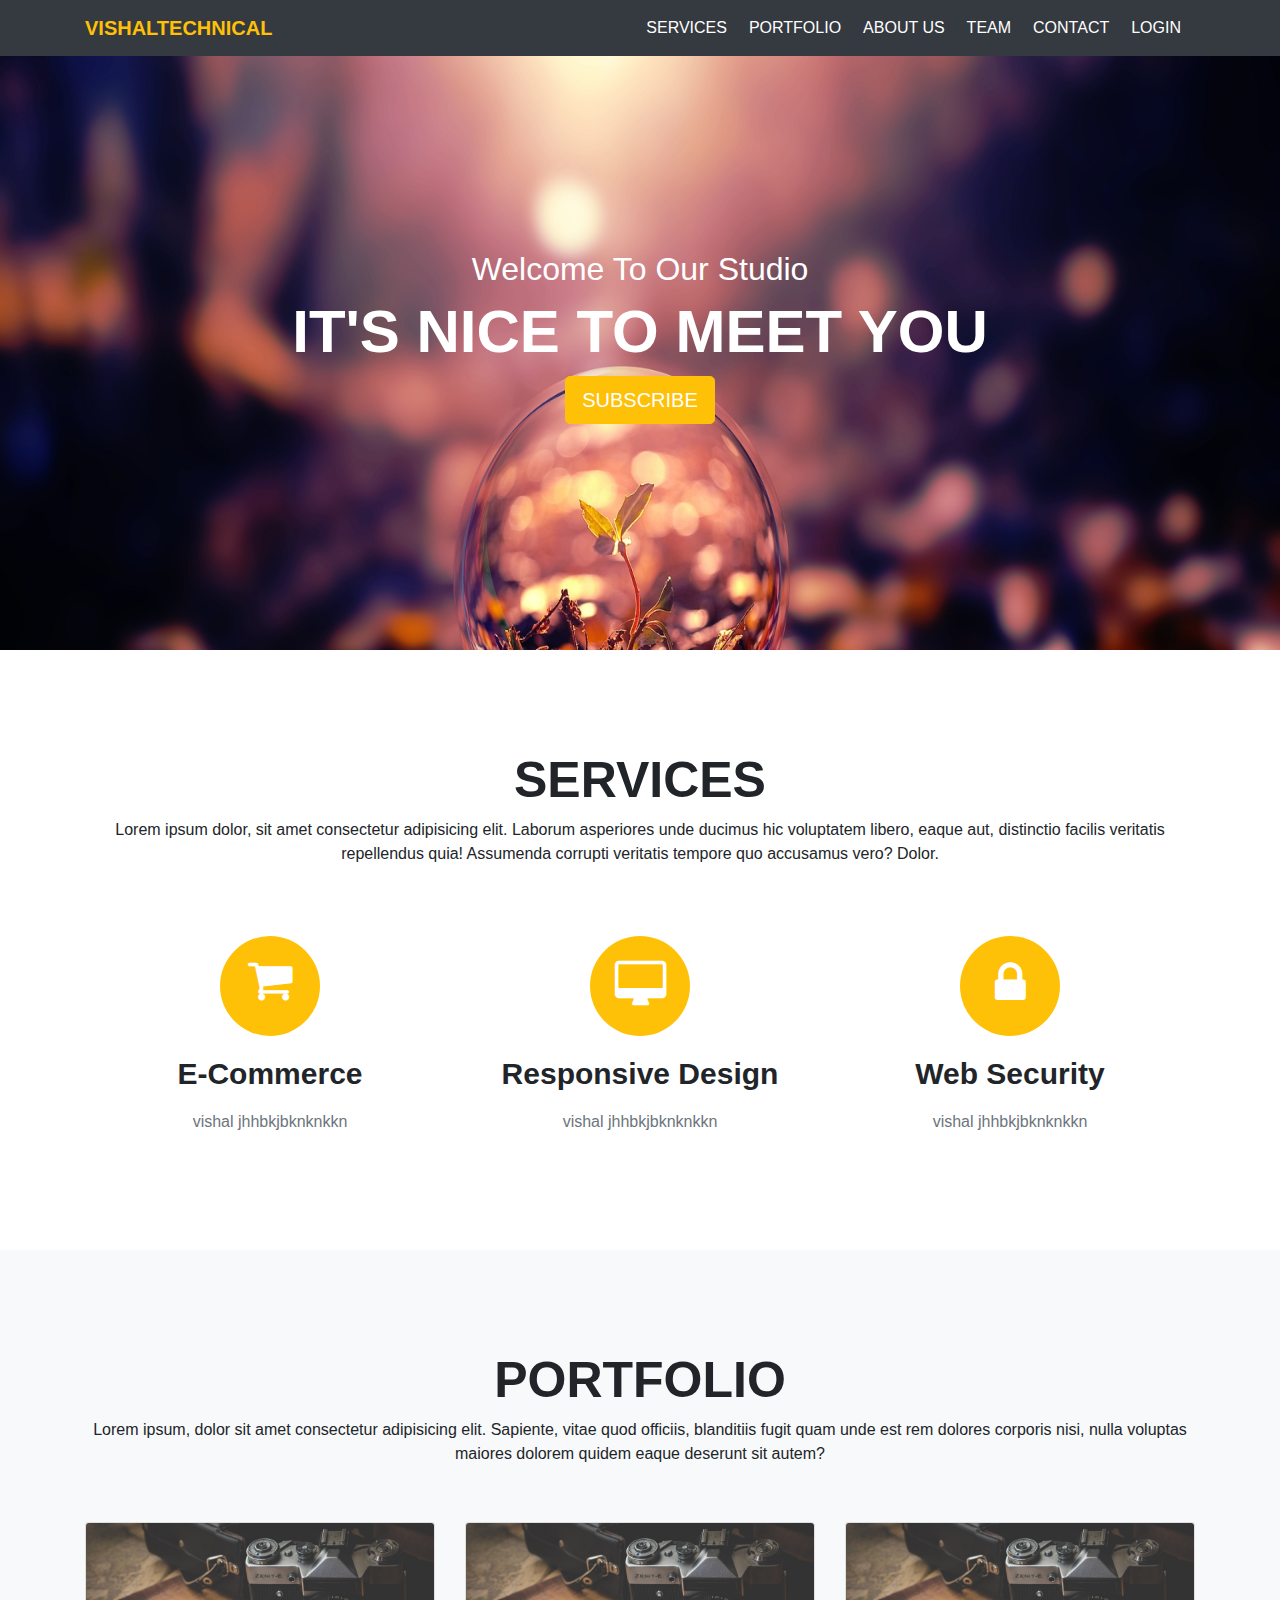
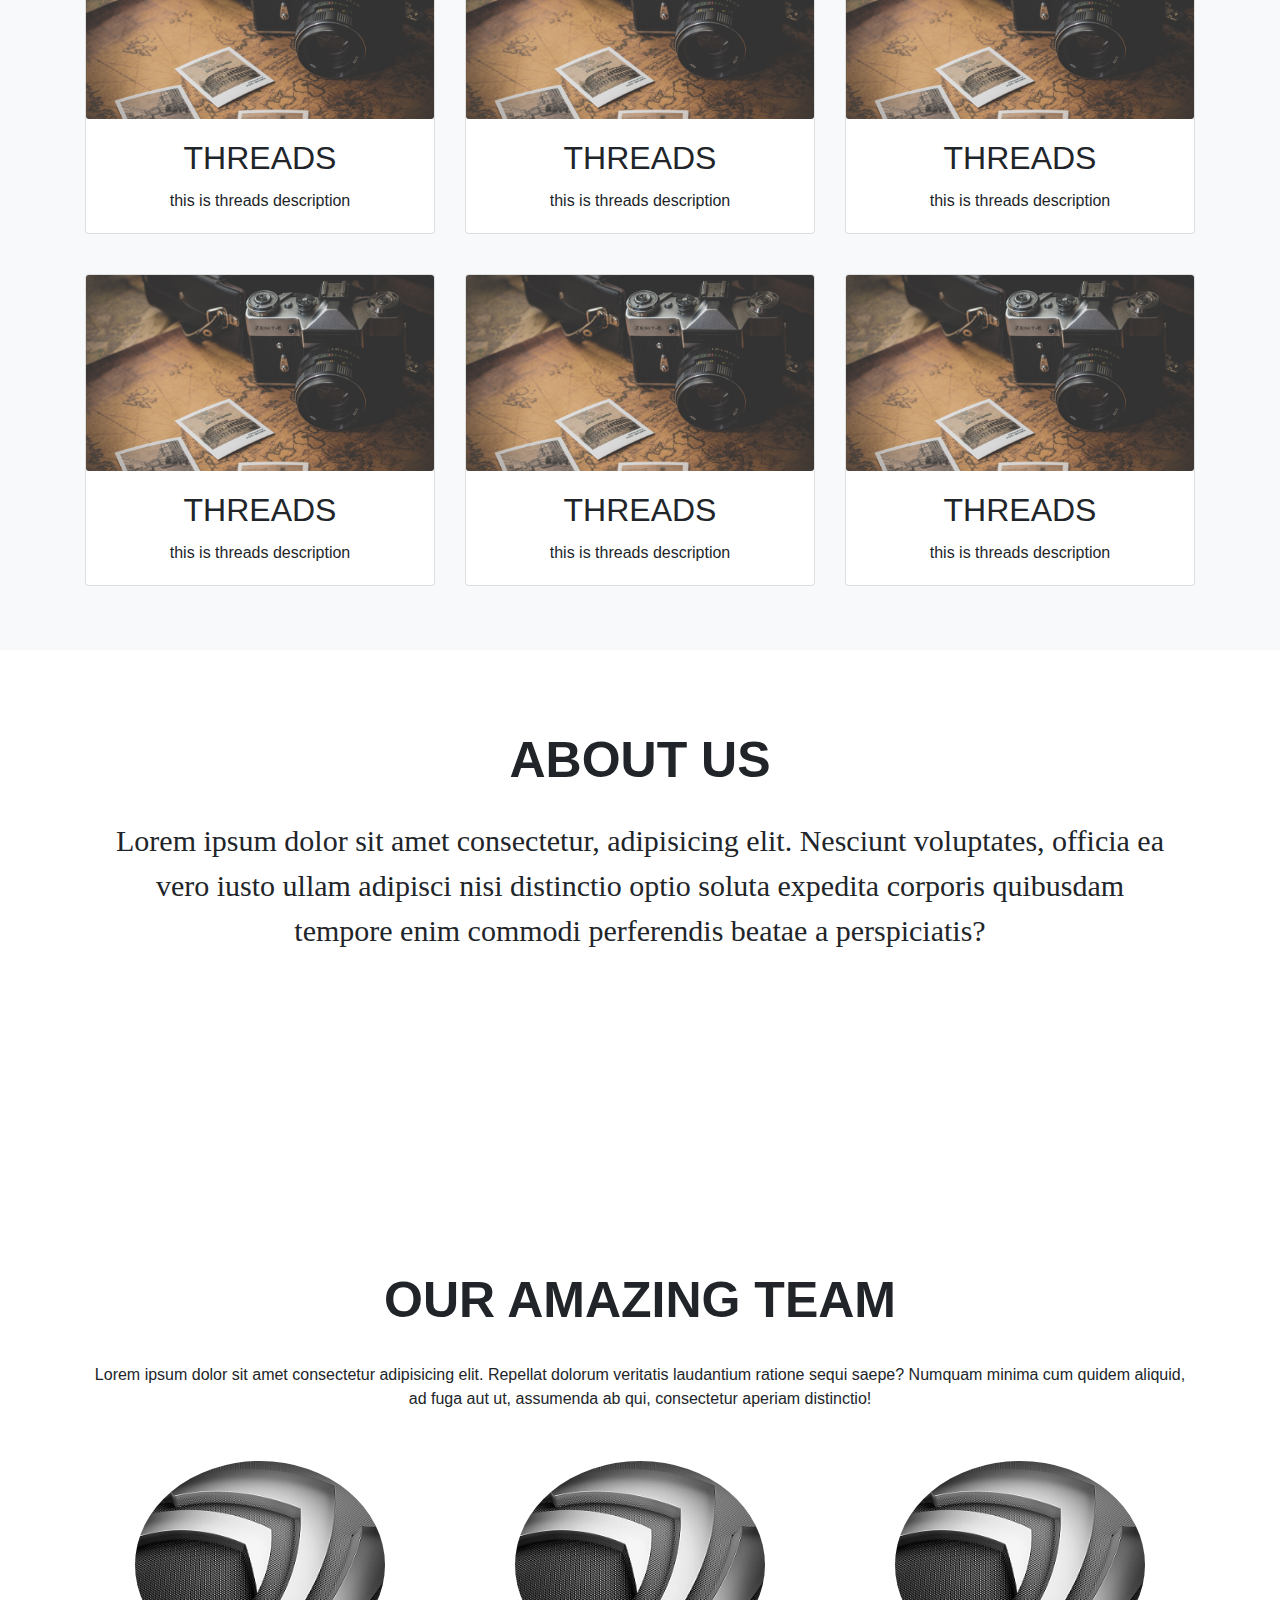
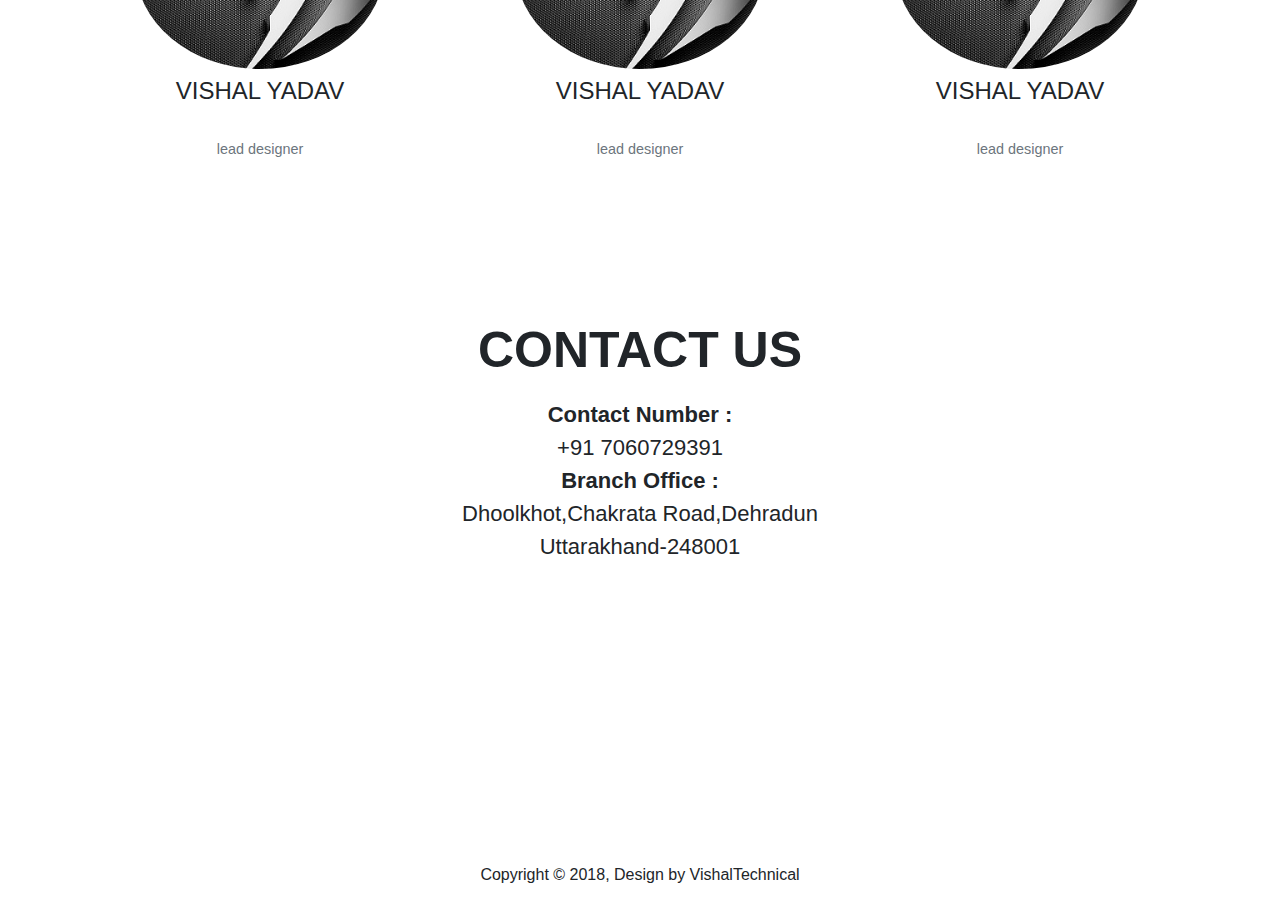
<file: index.html>
<!DOCTYPE html>
<html lang="en">
<head>
    <meta charset="UTF-8">
    <meta name="viewport" content="width=device-width, initial-scale=1.0">
    <meta http-equiv="X-UA-Compatible" content="ie=edge">
    <link rel="stylesheet" type="text/css" href="style.css">
    <link rel="stylesheet" href="css/bootstrap.min.css">
    <script src="js/jquery.js"></script>
    <script src="js/bootstrap.min.js"></script>
    <link rel="stylesheet" href="https://cdnjs.cloudflare.com/ajax/libs/font-awesome/4.7.0/css/font-awesome.min.css">
    <title>Responsive Website</title>
</head>
<body>
    <div class="container-fluid bgimg">
        <nav class="navbar navbar-expand-md bg-dark navbar-dark fixed-top">
            <div class="container">
                <a href="" class="navbar-brand text-warning font-weight-bold">VISHALTECHNICAL</a>
                <button class="navbar-toggler" type="button" data-toggle="collapse" data-target="#collapsenavbar">
                    <span class="navbar-toggler-icon"></span>
                </button>
                <div class="collapse navbar-collapse text-center" id="collapsenavbar">
                    <ul class="navbar-nav ml-auto ">
                        <li class="nav-item">
                            <a href="#services" class="nav-link text-white"> SERVICES</a>
                        </li>
                        <li class="nav-item">
                             <a href="#portfolio" class="nav-link text-white">PORTFOLIO</a>
                        </li>
                        <li class="nav-item">
                             <a href="#about" class="nav-link text-white">ABOUT US</a>
                        </li>
                        <li class="nav-item">
                            <a href="#teams" class="nav-link text-white">TEAM</a>
                        </li>
                        <li class="nav-item">
                            <a href="#contact" class="nav-link text-white">CONTACT</a>
                        </li>
                        <li class="nav-item">
                            <a href="login.html" class="nav-link text-white">LOGIN</a>
                        </li>
                    </ul>
                </div>
            </div>
        </nav>
        <div class="container text-center text-white headerset">
            <h2>Welcome To Our Studio</h2>
            <h1> IT'S NICE TO MEET YOU</h1>
            <button class="btn btn-warning text-white btn-lg">SUBSCRIBE</button>
        </div>
    </div>
    <section class="container ourservices text-center" id="services">
        <h1>SERVICES</h1>
        <p>Lorem ipsum dolor, sit amet consectetur adipisicing elit. Laborum asperiores unde ducimus hic voluptatem libero, eaque aut,
             distinctio facilis veritatis repellendus quia! Assumenda corrupti veritatis tempore quo accusamus vero? Dolor.</p>
        <div class="row rowsetting">
            <div class="col-lg-4 col-md-4 col-10 d-block m-auto">
                <div class="imgsetting d-block m-auto bg-warning"><i class=" fa fa-shopping-cart fa-3x text-white"></i>
                </div>
            <h2>E-Commerce</h2>  
            <p>vishal jhhbkjbknknkkn</p>  
            </div>
            <div class="col-lg-4 col-md-4 col-10 d-block m-auto">
                <div class="imgsetting d-block m-auto bg-warning"><i class="fa fa-desktop fa-3x text-white" ></i>
                </div>
            <h2>Responsive Design</h2>  
            <p>vishal jhhbkjbknknkkn</p>  
            </div>
            <div class="col-lg-4 col-md-4 col-10 d-block m-auto">
                <div class="imgsetting d-block m-auto bg-warning"><i class="fa fa-lock fa-3x text-white"></i>
                </div>
                <h2>Web Security</h2>  
                <p>vishal jhhbkjbknknkkn</p>  
            </div>    
        </div>
    </section>
    <section class="portfolio bg-light" id="portfolio">
        <div class="container text-center">
            <h1>PORTFOLIO</h1>
            <p>Lorem ipsum, dolor sit amet consectetur adipisicing elit. Sapiente, vitae quod officiis, blanditiis fugit 
                quam unde est rem dolores corporis nisi, nulla voluptas maiores dolorem quidem eaque deserunt sit autem?</p>
            <div class="row">
                <div class="col-lg-4 col-md-4 col-sm-12 col-10 d-block m-auto">
                    <div class="card">
                        <img src="img/camera.jpg" alt="portfolio image" class="card-img img-fluid">
                        <div class="card-body">
                            <h2 class="card-title"> THREADS</h2>
                            <p class="card-text">this is threads description</p>
                        </div>
                    </div>

                </div>
                <div class="col-lg-4 col-md-4 col-sm-12 col-10 d-block m-auto">
                        <div class="card">
                            <img src="img/camera.jpg" alt="portfolio image" class="card-img img-fluid">
                            <div class="card-body">
                                <h2 class="card-title"> THREADS</h2>
                                <p class="card-text">this is threads description</p>
                            </div>
                        </div>
    
                    </div>
                <div class="col-lg-4 col-md-4 col-sm-12 col-10 d-block m-auto">
                    <div class="card">
                        <img src="img/camera.jpg" alt="portfolio image" class="card-img img-fluid">
                        <div class="card-body">
                            <h2 class="card-title"> THREADS</h2>
                            <p class="card-text">this is threads description</p>
                        </div>
                    </div>

                </div>    

            </div>
            <div class="row">
                    <div class="col-lg-4 col-md-4 col-sm-12 col-10 d-block m-auto">
                        <div class="card">
                            <img src="img/camera.jpg" alt="portfolio image" class="card-img img-fluid">
                            <div class="card-body">
                                <h2 class="card-title"> THREADS</h2>
                                <p class="card-text">this is threads description</p>
                            </div>
                        </div>
    
                    </div>
                    <div class="col-lg-4 col-md-4 col-sm-12 col-10 d-block m-auto">
                            <div class="card">
                                <img src="img/camera.jpg" alt="portfolio image" class="card-img img-fluid">
                                <div class="card-body">
                                    <h2 class="card-title"> THREADS</h2>
                                    <p class="card-text">this is threads description</p>
                                </div>
                            </div>
        
                        </div>
                    <div class="col-lg-4 col-md-4 col-sm-12 col-10 d-block m-auto">
                        <div class="card">
                            <img src="img/camera.jpg" alt="portfolio image" class="card-img img-fluid">
                            <div class="card-body">
                                <h2 class="card-title"> THREADS</h2>
                                <p class="card-text">this is threads description</p>
                            </div>
                        </div>
    
                    </div>    
    
                </div>
        </div>

    </section>

    <section class="about" id="about">
        <div class="container text-center m-auto d-block ">
            <h1>ABOUT US</h1>
            <p>
                Lorem ipsum dolor sit amet consectetur, adipisicing elit. Nesciunt voluptates, officia ea vero iusto
                ullam adipisci nisi distinctio optio soluta expedita corporis quibusdam tempore enim commodi perferendis beatae a perspiciatis?
            </p>

        </div>

    </section>
    <section class="team" id="teams">
        <div class="container text-center">
            <h1>OUR AMAZING TEAM</h1>
            <p>Lorem ipsum dolor sit amet consectetur adipisicing elit. Repellat dolorum veritatis laudantium ratione sequi saepe?
                 Numquam minima cum quidem aliquid, ad fuga aut ut, assumenda ab qui, consectetur aperiam distinctio!</p>
            <div class="row teamsetting">
                <div class="col-lg-4 col-md-4 col-sm-10 col-12 d-block m-auto">
                    <figure class="figure">
                        <img src="img/logo.jpg" alt="#" class="figure-img img-fluid rounded-circle" height="250px" width="250px">
                        <figcaption>
                            <h4>VISHAL YADAV</h4>
                            <p class="figure-caption">lead designer</p>
                        </figcaption>
                    </figure>
                </div>
                <div class="col-lg-4 col-md-4 col-sm-10 col-12 d-block m-auto">
                        <figure class="figure">
                            <img src="img/logo.jpg" alt="#" class="figure-img img-fluid rounded-circle" height="250px" width="250px">
                            <figcaption>
                                <h4>VISHAL YADAV</h4>
                                <p class="figure-caption">lead designer</p>
                            </figcaption>
                        </figure>
                </div>
                <div class="col-lg-4 col-md-4 col-sm-10 col-12 d-block m-auto">
                        <figure class="figure">
                            <img src="img/logo.jpg" alt="#" class="figure-img img-fluid rounded-circle" height="250px" width="250px">
                            <figcaption>
                                <h4>VISHAL YADAV</h4>
                                <p class="figure-caption">lead designer</p>
                            </figcaption>
                        </figure>
                </div>
            </div>
        </div>

    </section>
    <section class="contact" id="contact">
        <div class="container text-center">
                <h1>CONTACT US </h1>
                            <address>
                                <strong>Contact Number :</strong>
                                <br>
                                +91 7060729391
                                <br>
                                <strong>Branch Office :</strong>
                                <br>
                                Dhoolkhot,Chakrata Road,Dehradun <br>
                                Uttarakhand-248001
                            </address>
        </div> 
    </section>
    <footer class="footer">
        <h6 class="text-center">Copyright 
            <span>&copy;</span>
            2018, Design by VishalTechnical </h6>
    </footer>

    
</body>
</html>
</file>
<file: style.css>
.bgimg{
    background-image:url('img/ballon.jpg');
    background-size: 100% 100%;
    background-attachment: fixed;
    width: 100%;
    height: 650px;
}
#collapsenavbar ul li{
    padding-right: 6px;
}
#collapsenavbar ul li:hover{
    background-color: purple;
    padding: 5px;
}
.headerset{
    padding-top: 250px;
    box-sizing: border-box;
}
.headerset h2{
    font-size: 32px;
}
.headerset h1{
    font-size: 60px;
    font-weight: bold;
}
.ourservices{
    padding: 100px 0px 60px;
    height:700px;
}
.ourservices h1{
    font-weight: bold;
    font-size:50px;
}
.rowsetting{
    margin: 70px 0px !important;
}
.rowsetting h2{
    margin-top: 20px;
    font-weight: bold;
    font-size: 30px;
}
.rowsetting p{
    padding: 10px;
    color: #6c757d !important;
}
.imgsetting{
    border-radius: 50%;
    height: 100px;
    width: 100px;
}
.fa-shopping-cart{
    margin-top: 20px;
}
.fa-desktop{
    margin-top: 25px;
}
.fa-lock{
    margin-top: 23px;
}
.portfolio{
    height: 1100px;
    width: 100%;
    padding: 100px 0px 50px;
}
.portfolio h1{
    font-size: 50px;
    font-weight: bold;
}
.card{
    margin-top: 40px;
}
.about{
    padding-top: 40px;
    height: 300px;
    
}
.about h1{
    font-size: 50px;
    font-weight: bold;
}
.about p {
    padding: 20px;
    height: 200px !important;
    font-size: 30px;
    font-weight: 500;
    font-family: 'Times New Roman', Times, serif;

}

.team{
    height:600px;
    padding: 100px 0px 60px;
    width: 100%;
}
.team h1{
    margin-top: 20px !important;
    font-size: 50px;
    font-weight: bold;
}
.teamsetting{
    margin-top: 50px !important;
}
.contact{
    padding: 60px 0px 50px;
    height:400px;
}
.contact h1{
    font-size: 50px;
    font-weight: bold;
    padding: 10px;
}
.contact address{
    font-size: 22px;
}
.footer{
    height:50px;  
}
.footer h6{
    line-height: 50px;
}

/* /////////////////RESPONSIVE//////////// */

@media(min-width:992px){
    .ourservices{
        height: 600px;
    }
    .portfolio{
        height: 1000px;
    }
    .about{
        padding-top: 80px;
        height: 500px;
    }
    .team{
        height: 700px;
    }
    .team p{
        padding-top: 25px;
    }
    .contact{
        height: 600px;
    }

}
@media(min-width:768px) and (max-width:991px){
    .ourservices{
        height: 600px;
    }
    .portfolio{
        height: 900px;
    }
    .about{
        padding-top: 60px;
    }
    .team{
        margin-top: 200px;
    }
    .team p{
        padding-top: 30px;
    }
    .contact{
        padding-top: 150px;
    }
    .footer{
        padding-top: 80px;
    }

}
@media(min-width:575px) and (max-width:767px){
    .portfolio{
        margin-top: 300px;
    }
    .team{
        margin-top: 250px;
    }
    .about{
        margin-top: 1900px;
    }
    .contact{
        margin-top: 800px;
    }
    .footer{
        margin-top: 100px;
    }
}
@media(min-width:480px) and (max-width:574px){
    .portfolio{
        margin-top: 400px;
    }
    .team{
        margin-top: 500px;
    }
    .footer{
        margin-top: 600px;
    }
    .rowsetting{
        margin: 80px 0px !important;
        padding-top: 40px;
    }
    .about{
        padding-top: 1700px;
    }
   
}
@media(max-width:479px){
    .headerset h2{
        font-size: 22px;
    }
    .headerset h1{
        font-size: 32px;
    }
    .ourservices{
        height:1200px;
    }
    .portfolio{
        height: 2400px;
    }
    .team{
        padding-top: 350px;
        height:1700px;
    }
    .contact{
        height: 500px;
    }
}
</file>
